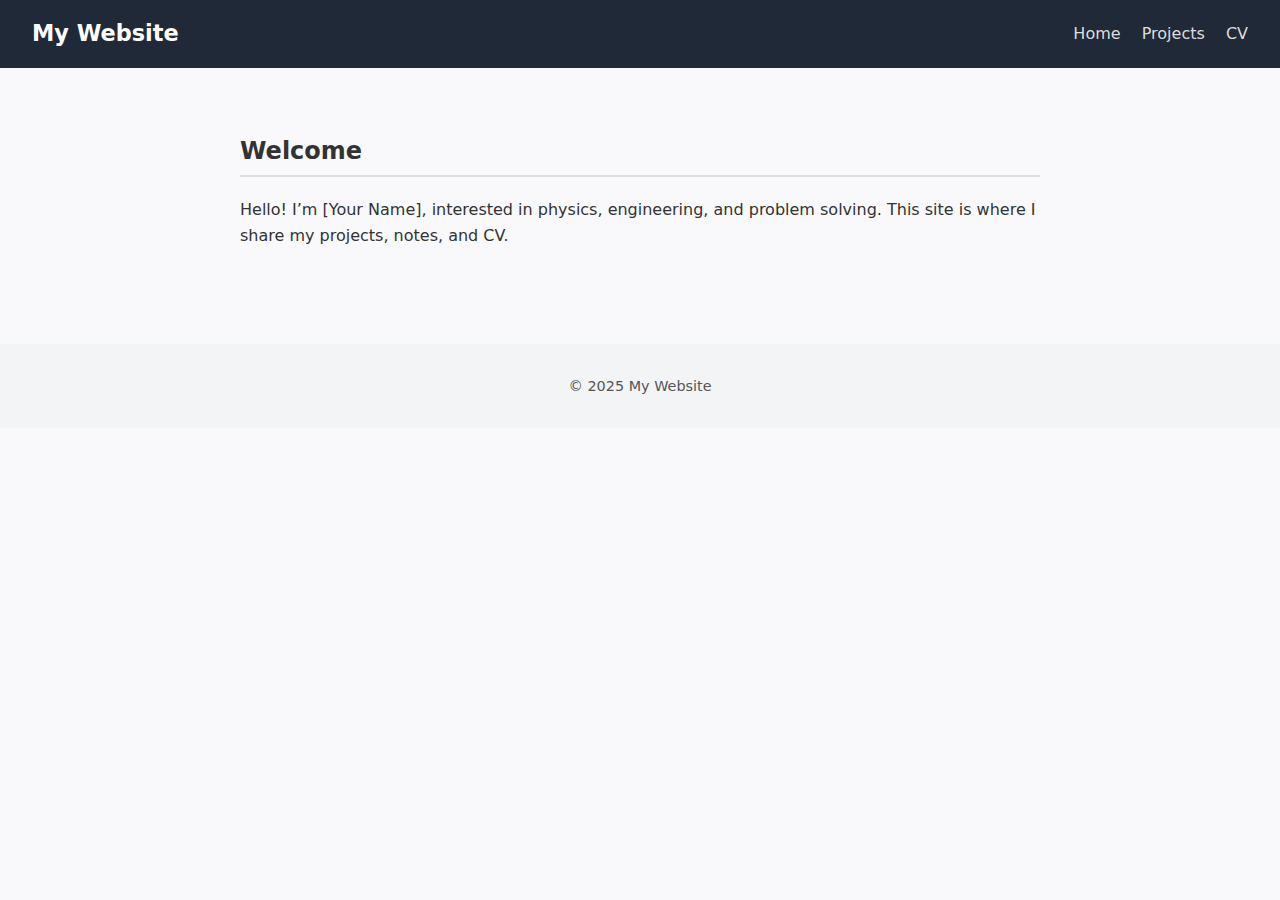
<file: index.html>
<!DOCTYPE html>
<html lang="en">
<head>
  <meta charset="UTF-8">
  <title>My Website</title>
  <link rel="stylesheet" href="style.css">
</head>
<body>
  <header>
    <h1>My Website</h1>
    <nav>
      <a href="index.html">Home</a>
      <a href="projects.html">Projects</a>
      <a href="cv.html">CV</a>
    </nav>
  </header>

  <main>
    <section>
      <h2>Welcome</h2>
      <p>Hello! I’m [Your Name], interested in physics, engineering, and problem solving.  
         This site is where I share my projects, notes, and CV.</p>
    </section>
  </main>

  <footer>
    <p>&copy; 2025 My Website</p>
  </footer>
</body>
</html>
</file>
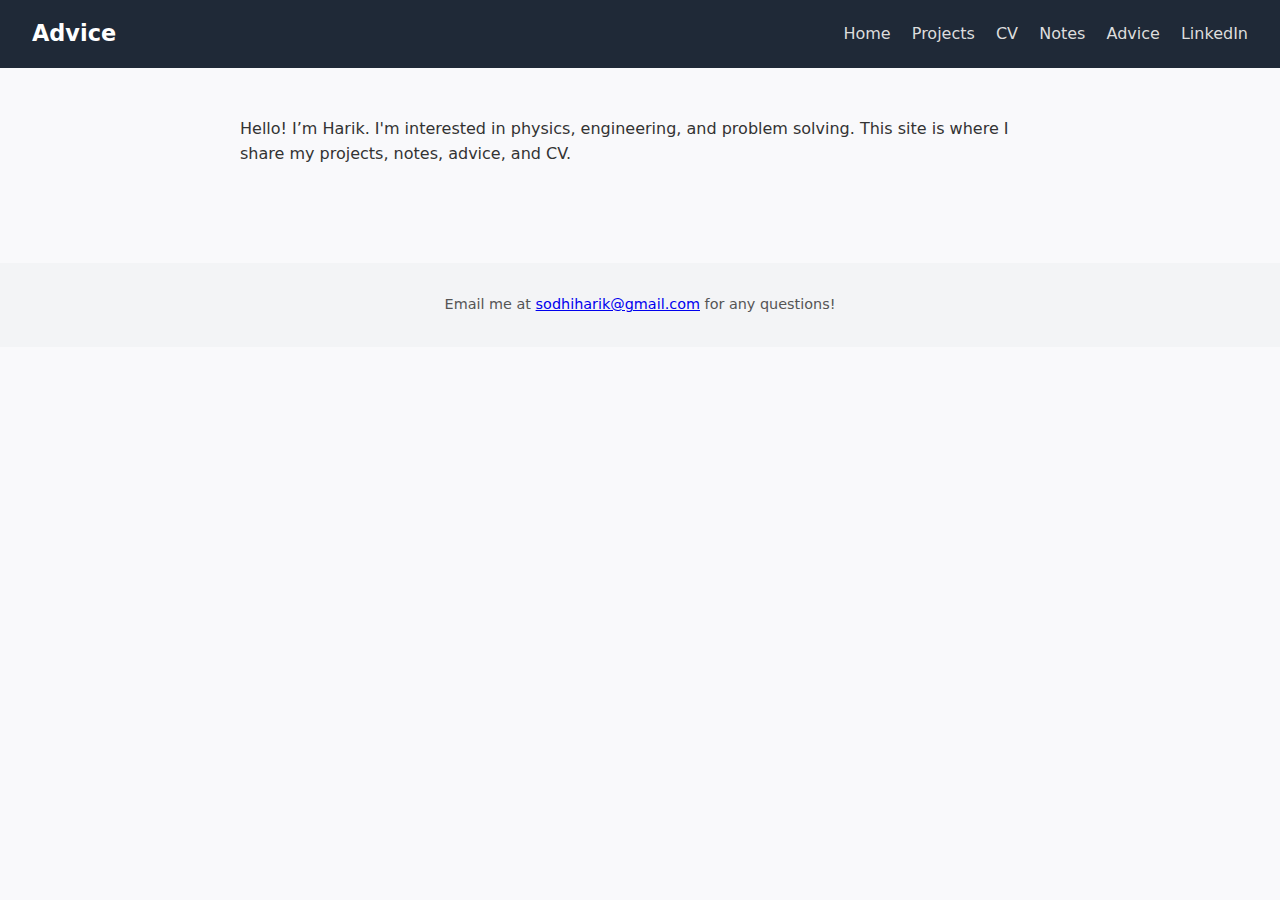
<file: advice.html>
<!DOCTYPE html>
<html lang="en">
<head>
  <meta charset="UTF-8">
  <title>Advice</title>
  <link rel="stylesheet" href="style.css">
</head>
<body>
  <header>
    <h1>Advice</h1>
    <nav>
      <a href="index.html">Home</a>
      <a href="projects.html">Projects</a>
      <a href="assets/cv.pdf">CV</a>
      <a href="assets/notes.html">Notes</a>
      <a href="assets/advice.html">Advice</a>
      <a href="https://www.linkedin.com/in/harik-sodhi-961b73347/">LinkedIn</a>
    </nav>
  </header>

  <main>
    <section>
      <p>Hello! I’m Harik. I'm interested in physics, engineering, and problem solving.  
         This site is where I share my projects, notes, advice, and CV.</p>
    </section>
  </main>

  <footer>
    <p>Email me at <a href="mailto:sodhiharik@gmail.com">sodhiharik@gmail.com</a> for any questions!</p>
  </footer>
</body>
</html>
</file>
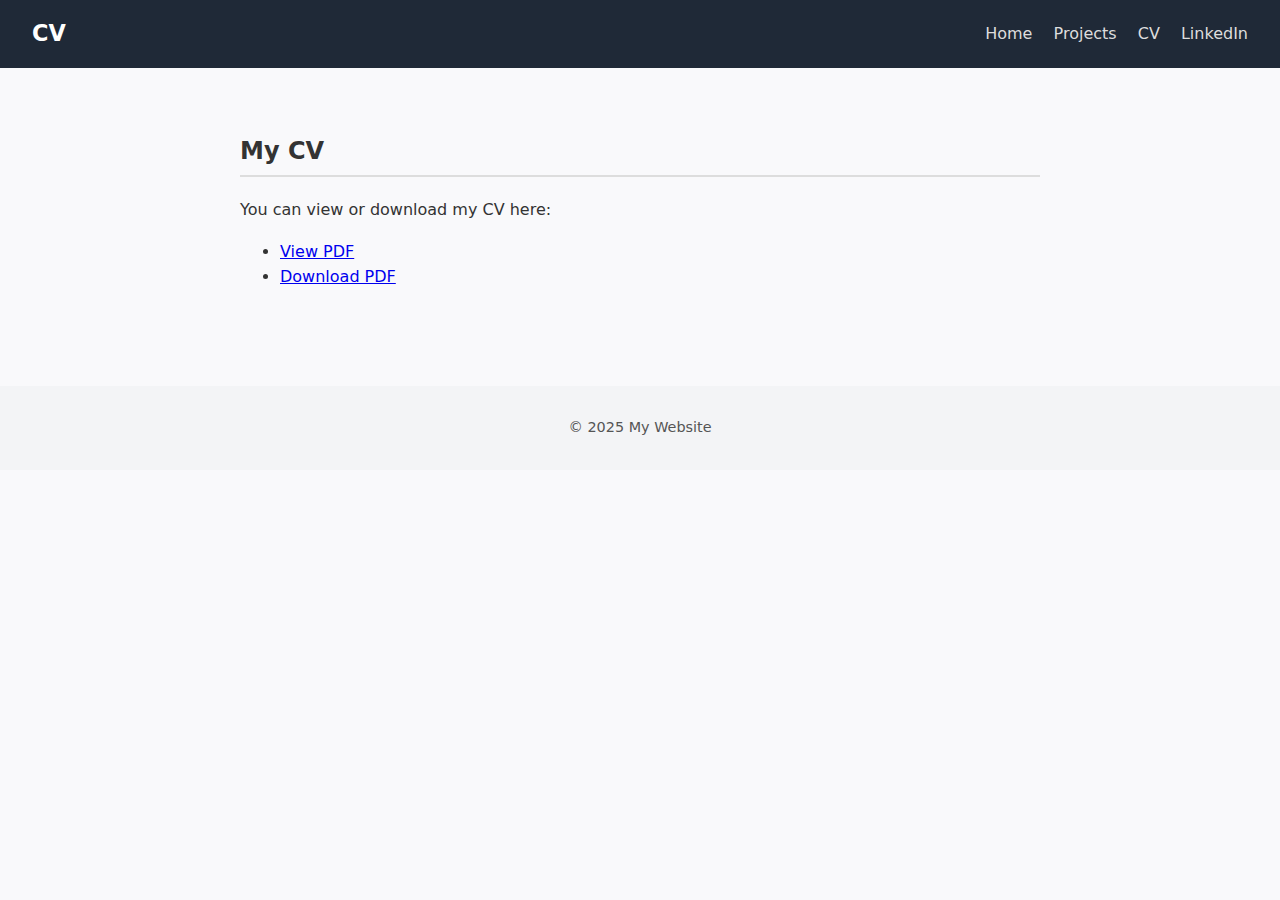
<file: cv.html>
<!DOCTYPE html>
<html lang="en">
<head>
  <meta charset="UTF-8">
  <title>CV</title>
  <link rel="stylesheet" href="style.css">
</head>
<body>
  <header>
    <h1>CV</h1>
    <nav>
      <a href="index.html">Home</a>
      <a href="projects.html">Projects</a>
      <a href="cv.html">CV</a>
      <a href="https://www.linkedin.com/in/harik-sodhi-961b73347/">LinkedIn</a>
    </nav>
  </header>

  <main>
    <h2>My CV</h2>
    <p>You can view or download my CV here:</p>
    <ul>
      <li><a href="assets/cv.pdf" target="_blank">View PDF</a></li>
      <li><a href="assets/cv.pdf" download>Download PDF</a></li>
    </ul>
  </main>

  <footer>
    <p>&copy; 2025 My Website</p>
  </footer>
</body>
</html>
</file>
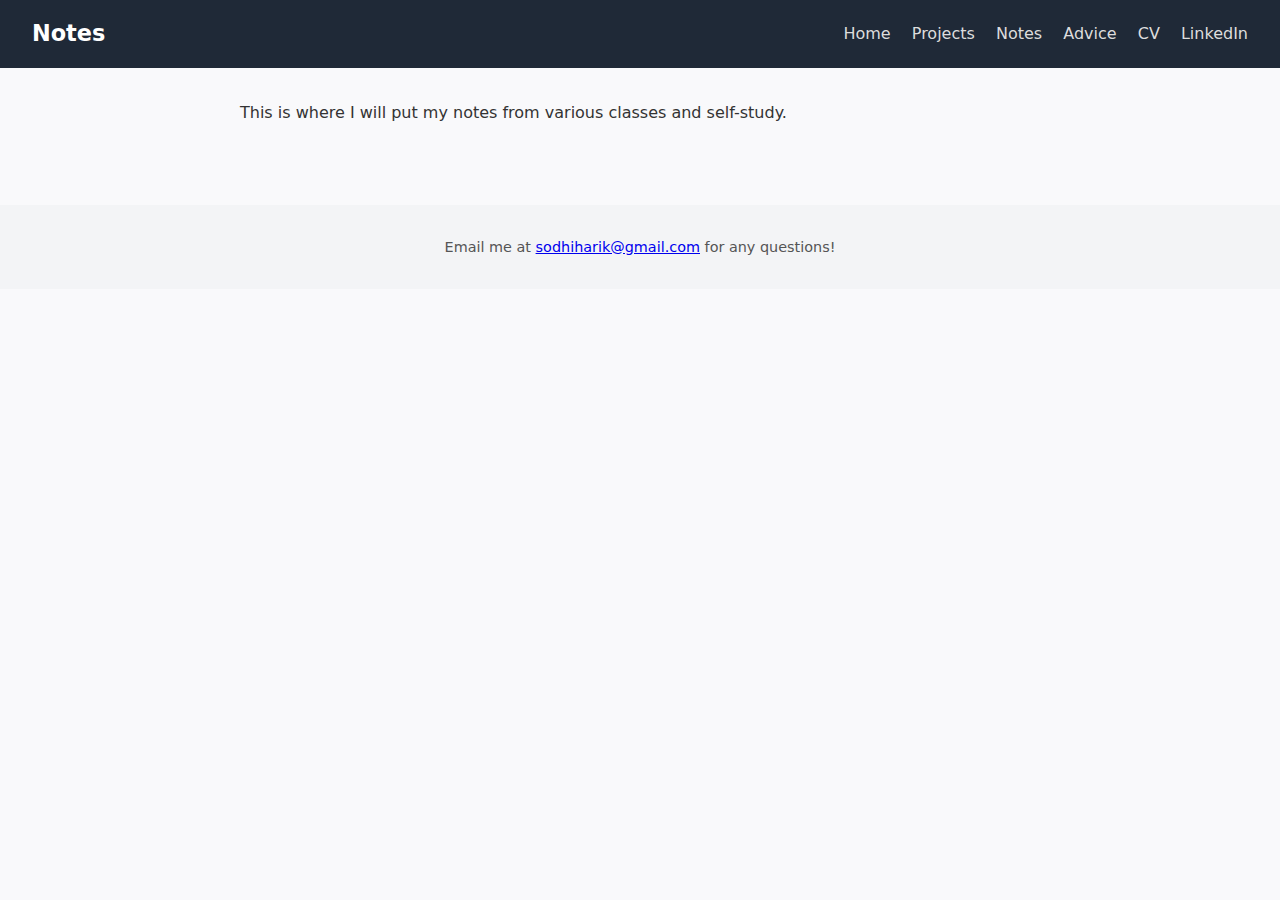
<file: notes.html>
<!DOCTYPE html>
<html lang="en">
<head>
  <meta charset="UTF-8">
  <title>Notes</title>
  <link rel="stylesheet" href="style.css">
</head>
<body>
  <header>
    <h1>Notes</h1>
    <nav>
      <a href="index.html">Home</a>
      <a href="projects.html">Projects</a>
      <a href="notes.html">Notes</a>
      <a href="advice.html">Advice</a>
      <a href="assets/cv.pdf">CV</a>
      <a href="https://www.linkedin.com/in/harik-sodhi-961b73347/">LinkedIn</a>
    </nav>
  </header>

  <main>
    <section>
      This is where I will put my notes from various classes and self-study.
    </section>
  </main>

  <footer>
    <p>Email me at <a href="mailto:sodhiharik@gmail.com">sodhiharik@gmail.com</a> for any questions!</p>
  </footer>
</body>
</html>
</file>
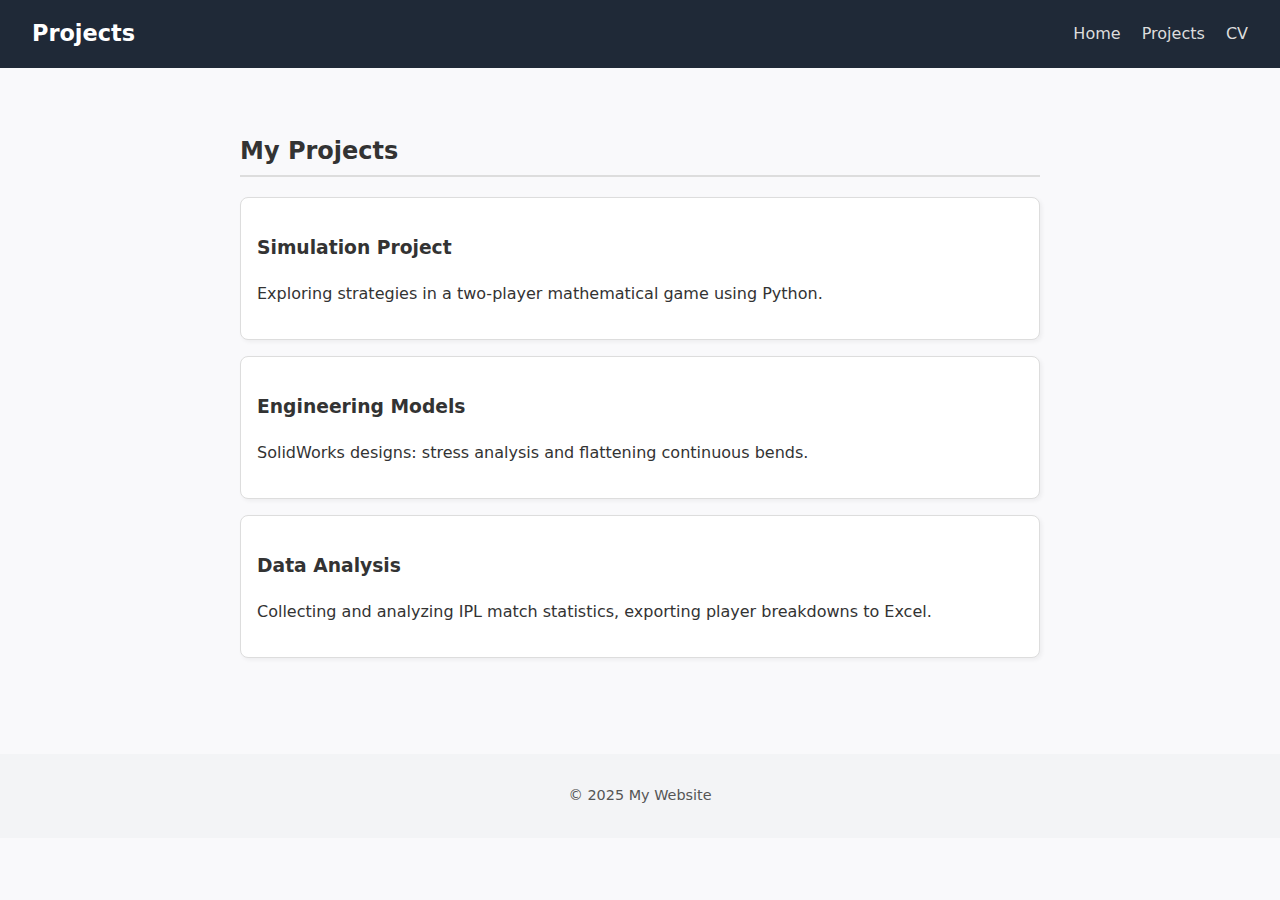
<file: projects.html>
<!DOCTYPE html>
<html lang="en">
<head>
  <meta charset="UTF-8">
  <title>Projects</title>
  <link rel="stylesheet" href="style.css">
</head>
<body>
  <header>
    <h1>Projects</h1>
    <nav>
      <a href="index.html">Home</a>
      <a href="projects.html">Projects</a>
      <a href="cv.html">CV</a>
    </nav>
  </header>

  <main>
    <h2>My Projects</h2>

    <a href="projects/simulation.html" class="card-link">
      <div class="card">
        <h3>Simulation Project</h3>
        <p>Exploring strategies in a two-player mathematical game using Python.</p>
      </div>
    </a>

    <a href="projects/engineering-models.html" class="card-link">
      <div class="card">
        <h3>Engineering Models</h3>
        <p>SolidWorks designs: stress analysis and flattening continuous bends.</p>
      </div>
    </a>

    <a href="projects/data-analysis.html" class="card-link">
      <div class="card">
        <h3>Data Analysis</h3>
        <p>Collecting and analyzing IPL match statistics, exporting player breakdowns to Excel.</p>
      </div>
    </a>
  </main>

  <footer>
    <p>&copy; 2025 My Website</p>
  </footer>
</body>
</html>
</file>
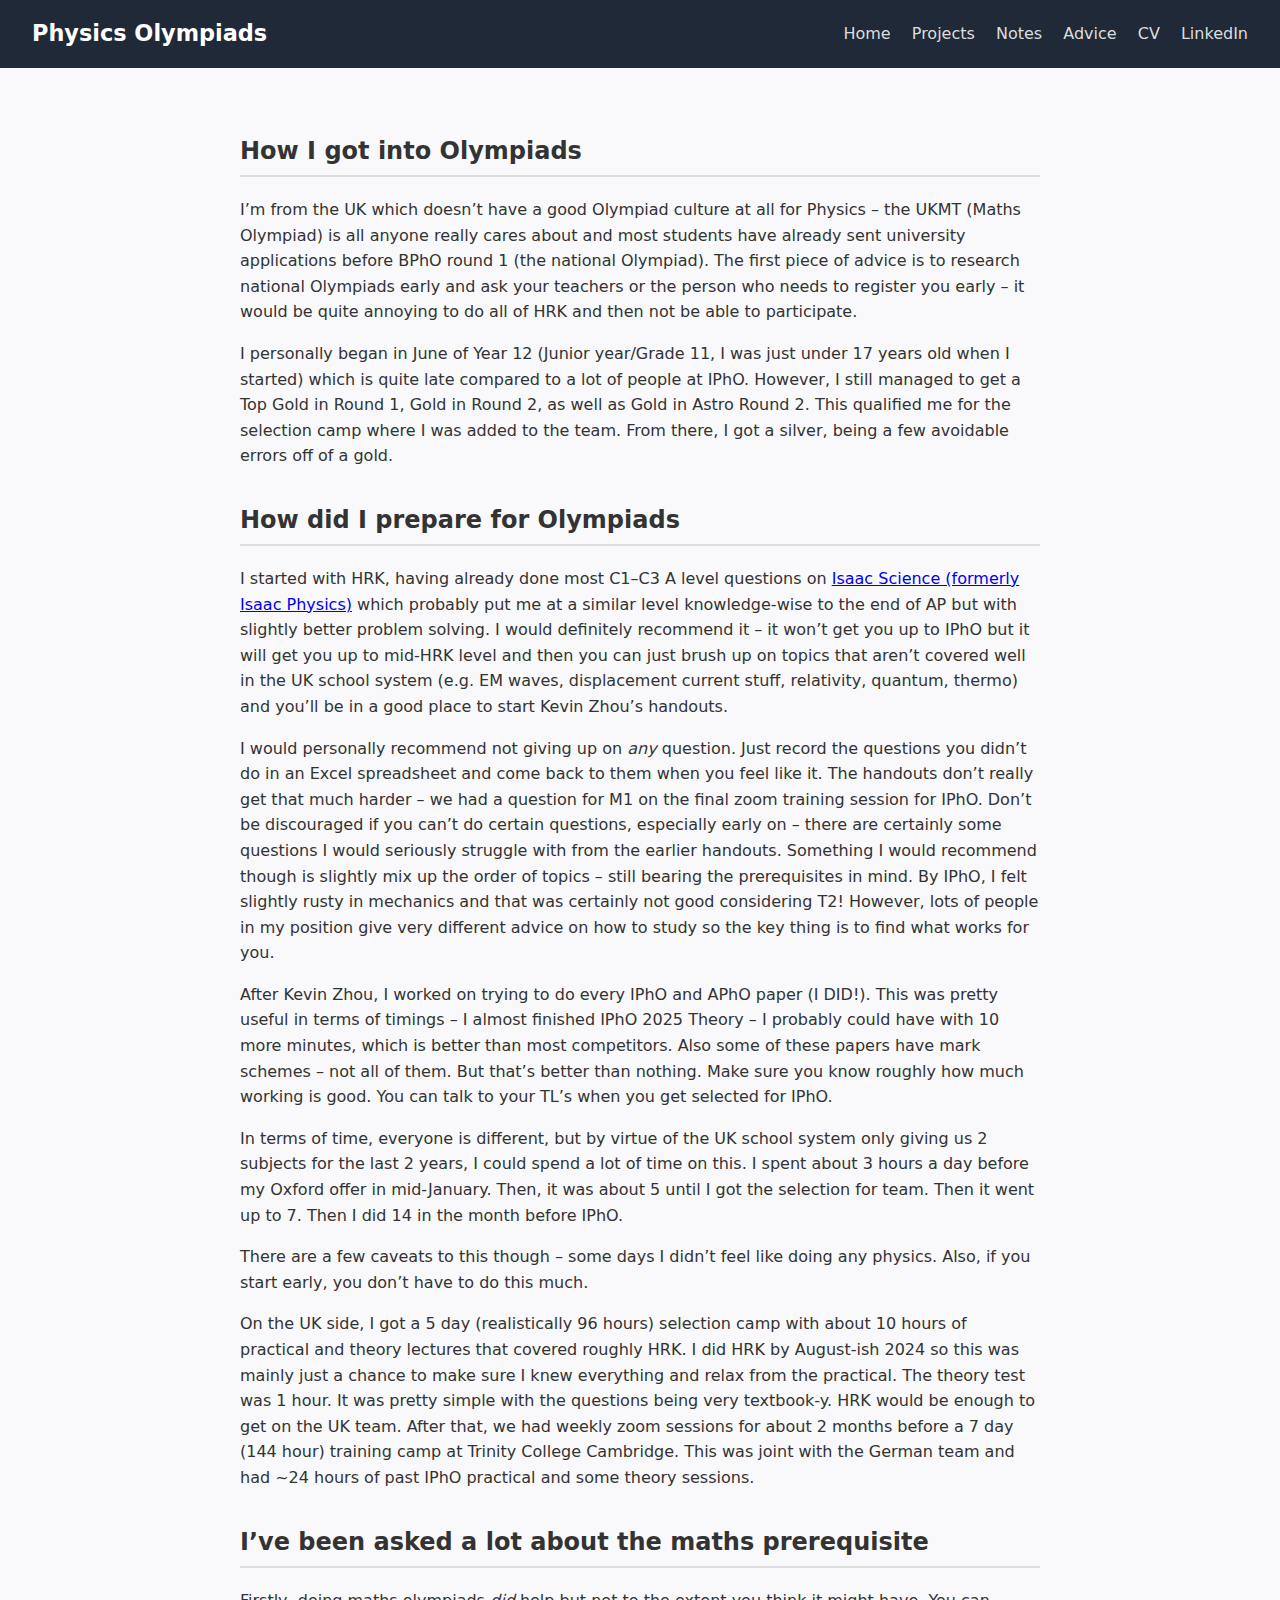
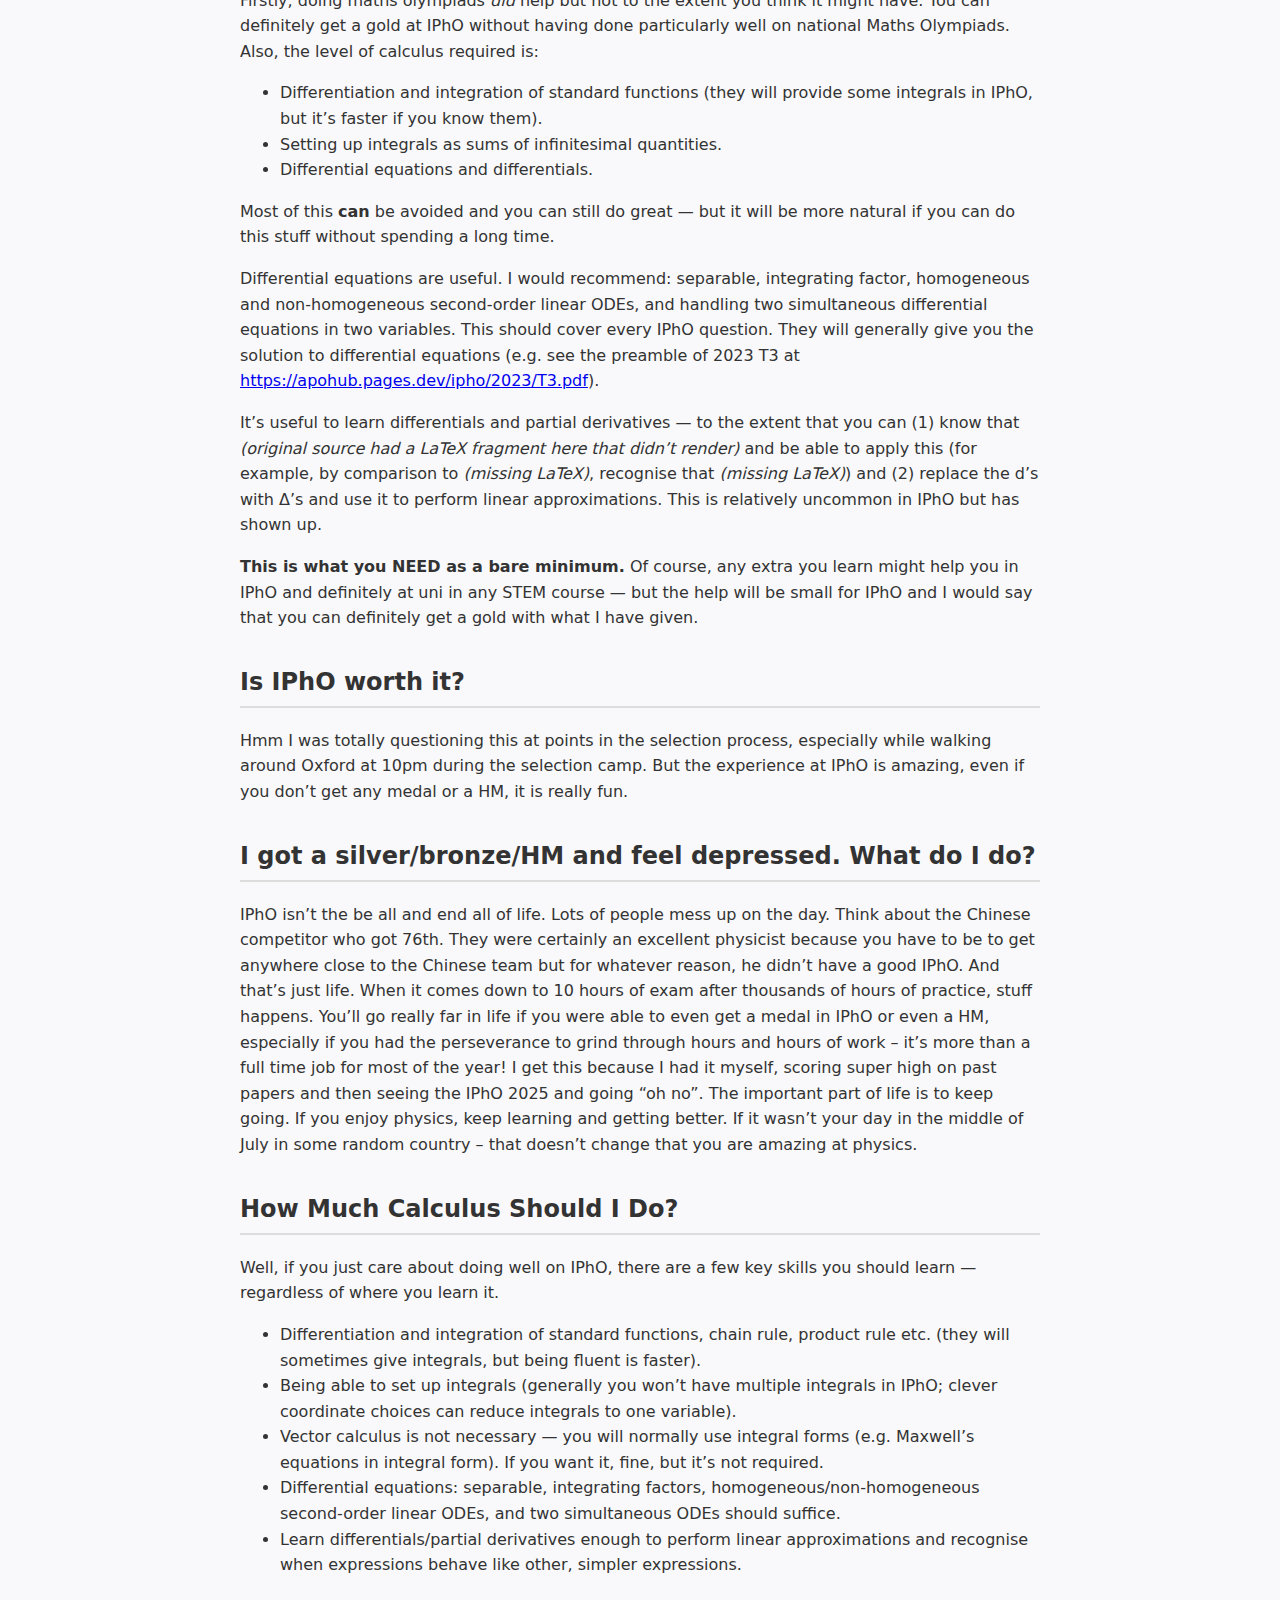
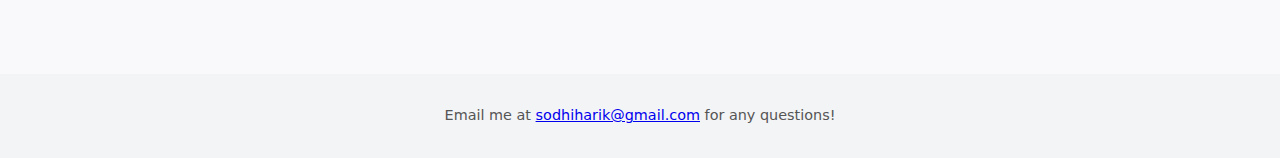
<file: advice/physics.html>
<!DOCTYPE html>
<html lang="en">
<head>
  <meta charset="UTF-8">
  <title>Physics Olympiads</title>
  <link rel="stylesheet" href="../style.css">
</head>
<body>
  <header>
    <h1>Physics Olympiads</h1>
    <nav>
      <a href="../index.html">Home</a>
      <a href="../projects.html">Projects</a>
      <a href="../notes.html">Notes</a>
      <a href="../advice.html">Advice</a>
      <a href="../assets/cv.pdf">CV</a>
      <a href="https://www.linkedin.com/in/harik-sodhi-961b73347/">LinkedIn</a>
    </nav>
  </header>

  <main>
    <section>
      <h2>How I got into Olympiads</h2> <p>I’m from the UK which doesn’t have a good Olympiad culture at all for Physics – the UKMT (Maths Olympiad) is all anyone really cares about and most students have already sent university applications before BPhO round 1 (the national Olympiad). The first piece of advice is to research national Olympiads early and ask your teachers or the person who needs to register you early – it would be quite annoying to do all of HRK and then not be able to participate.</p> <p>I personally began in June of Year 12 (Junior year/Grade 11, I was just under 17 years old when I started) which is quite late compared to a lot of people at IPhO. However, I still managed to get a Top Gold in Round 1, Gold in Round 2, as well as Gold in Astro Round 2. This qualified me for the selection camp where I was added to the team. From there, I got a silver, being a few avoidable errors off of a gold.</p> <h2>How did I prepare for Olympiads</h2> <p>I started with HRK, having already done most C1–C3 A level questions on <a href="https://isaacscience.org/">Isaac Science (formerly Isaac Physics)</a> which probably put me at a similar level knowledge-wise to the end of AP but with slightly better problem solving. I would definitely recommend it – it won’t get you up to IPhO but it will get you up to mid-HRK level and then you can just brush up on topics that aren’t covered well in the UK school system (e.g. EM waves, displacement current stuff, relativity, quantum, thermo) and you’ll be in a good place to start Kevin Zhou’s handouts.</p> <p>I would personally recommend not giving up on <em>any</em> question. Just record the questions you didn’t do in an Excel spreadsheet and come back to them when you feel like it. The handouts don’t really get that much harder – we had a question for M1 on the final zoom training session for IPhO. Don’t be discouraged if you can’t do certain questions, especially early on – there are certainly some questions I would seriously struggle with from the earlier handouts. Something I would recommend though is slightly mix up the order of topics – still bearing the prerequisites in mind. By IPhO, I felt slightly rusty in mechanics and that was certainly not good considering T2! However, lots of people in my position give very different advice on how to study so the key thing is to find what works for you.</p> <p>After Kevin Zhou, I worked on trying to do every IPhO and APhO paper (I DID!). This was pretty useful in terms of timings – I almost finished IPhO 2025 Theory – I probably could have with 10 more minutes, which is better than most competitors. Also some of these papers have mark schemes – not all of them. But that’s better than nothing. Make sure you know roughly how much working is good. You can talk to your TL’s when you get selected for IPhO.</p> <p>In terms of time, everyone is different, but by virtue of the UK school system only giving us 2 subjects for the last 2 years, I could spend a lot of time on this. I spent about 3 hours a day before my Oxford offer in mid-January. Then, it was about 5 until I got the selection for team. Then it went up to 7. Then I did 14 in the month before IPhO.</p> <p>There are a few caveats to this though – some days I didn’t feel like doing any physics. Also, if you start early, you don’t have to do this much.</p> <p>On the UK side, I got a 5 day (realistically 96 hours) selection camp with about 10 hours of practical and theory lectures that covered roughly HRK. I did HRK by August-ish 2024 so this was mainly just a chance to make sure I knew everything and relax from the practical. The theory test was 1 hour. It was pretty simple with the questions being very textbook-y. HRK would be enough to get on the UK team. After that, we had weekly zoom sessions for about 2 months before a 7 day (144 hour) training camp at Trinity College Cambridge. This was joint with the German team and had ~24 hours of past IPhO practical and some theory sessions.</p> <h2>I’ve been asked a lot about the maths prerequisite</h2> <p>Firstly, doing maths olympiads <em>did</em> help but not to the extent you think it might have. You can definitely get a gold at IPhO without having done particularly well on national Maths Olympiads. Also, the level of calculus required is:</p> <ul> <li>Differentiation and integration of standard functions (they will provide some integrals in IPhO, but it’s faster if you know them).</li> <li>Setting up integrals as sums of infinitesimal quantities.</li> <li>Differential equations and differentials.</li> </ul> <p>Most of this <strong>can</strong> be avoided and you can still do great — but it will be more natural if you can do this stuff without spending a long time.</p> <p>Differential equations are useful. I would recommend: separable, integrating factor, homogeneous and non-homogeneous second-order linear ODEs, and handling two simultaneous differential equations in two variables. This should cover every IPhO question. They will generally give you the solution to differential equations (e.g. see the preamble of 2023 T3 at <a href="https://apohub.pages.dev/ipho/2023/T3.pdf">https://apohub.pages.dev/ipho/2023/T3.pdf</a>).</p> <p>It’s useful to learn differentials and partial derivatives — to the extent that you can (1) know that <em>(original source had a LaTeX fragment here that didn’t render)</em> and be able to apply this (for example, by comparison to <em>(missing LaTeX)</em>, recognise that <em>(missing LaTeX)</em>) and (2) replace the d’s with Δ’s and use it to perform linear approximations. This is relatively uncommon in IPhO but has shown up.</p> <p><strong>This is what you NEED as a bare minimum.</strong> Of course, any extra you learn might help you in IPhO and definitely at uni in any STEM course — but the help will be small for IPhO and I would say that you can definitely get a gold with what I have given.</p> <h2>Is IPhO worth it?</h2> <p>Hmm I was totally questioning this at points in the selection process, especially while walking around Oxford at 10pm during the selection camp. But the experience at IPhO is amazing, even if you don’t get any medal or a HM, it is really fun.</p> <h2>I got a silver/bronze/HM and feel depressed. What do I do?</h2> <p>IPhO isn’t the be all and end all of life. Lots of people mess up on the day. Think about the Chinese competitor who got 76th. They were certainly an excellent physicist because you have to be to get anywhere close to the Chinese team but for whatever reason, he didn’t have a good IPhO. And that’s just life. When it comes down to 10 hours of exam after thousands of hours of practice, stuff happens. You’ll go really far in life if you were able to even get a medal in IPhO or even a HM, especially if you had the perseverance to grind through hours and hours of work – it’s more than a full time job for most of the year! I get this because I had it myself, scoring super high on past papers and then seeing the IPhO 2025 and going “oh no”. The important part of life is to keep going. If you enjoy physics, keep learning and getting better. If it wasn’t your day in the middle of July in some random country – that doesn’t change that you are amazing at physics.</p> <h2>How Much Calculus Should I Do?</h2> <p>Well, if you just care about doing well on IPhO, there are a few key skills you should learn — regardless of where you learn it.</p> <ul> <li>Differentiation and integration of standard functions, chain rule, product rule etc. (they will sometimes give integrals, but being fluent is faster).</li> <li>Being able to set up integrals (generally you won’t have multiple integrals in IPhO; clever coordinate choices can reduce integrals to one variable).</li> <li>Vector calculus is not necessary — you will normally use integral forms (e.g. Maxwell’s equations in integral form). If you want it, fine, but it’s not required.</li> <li>Differential equations: separable, integrating factors, homogeneous/non-homogeneous second-order linear ODEs, and two simultaneous ODEs should suffice.</li> <li>Learn differentials/partial derivatives enough to perform linear approximations and recognise when expressions behave like other, simpler expressions.</li> </ul>
    </section>
  </main>

  <footer>
    <p>Email me at <a href="mailto:sodhiharik@gmail.com">sodhiharik@gmail.com</a> for any questions!</p>
  </footer>
</body>
</html>
</file>
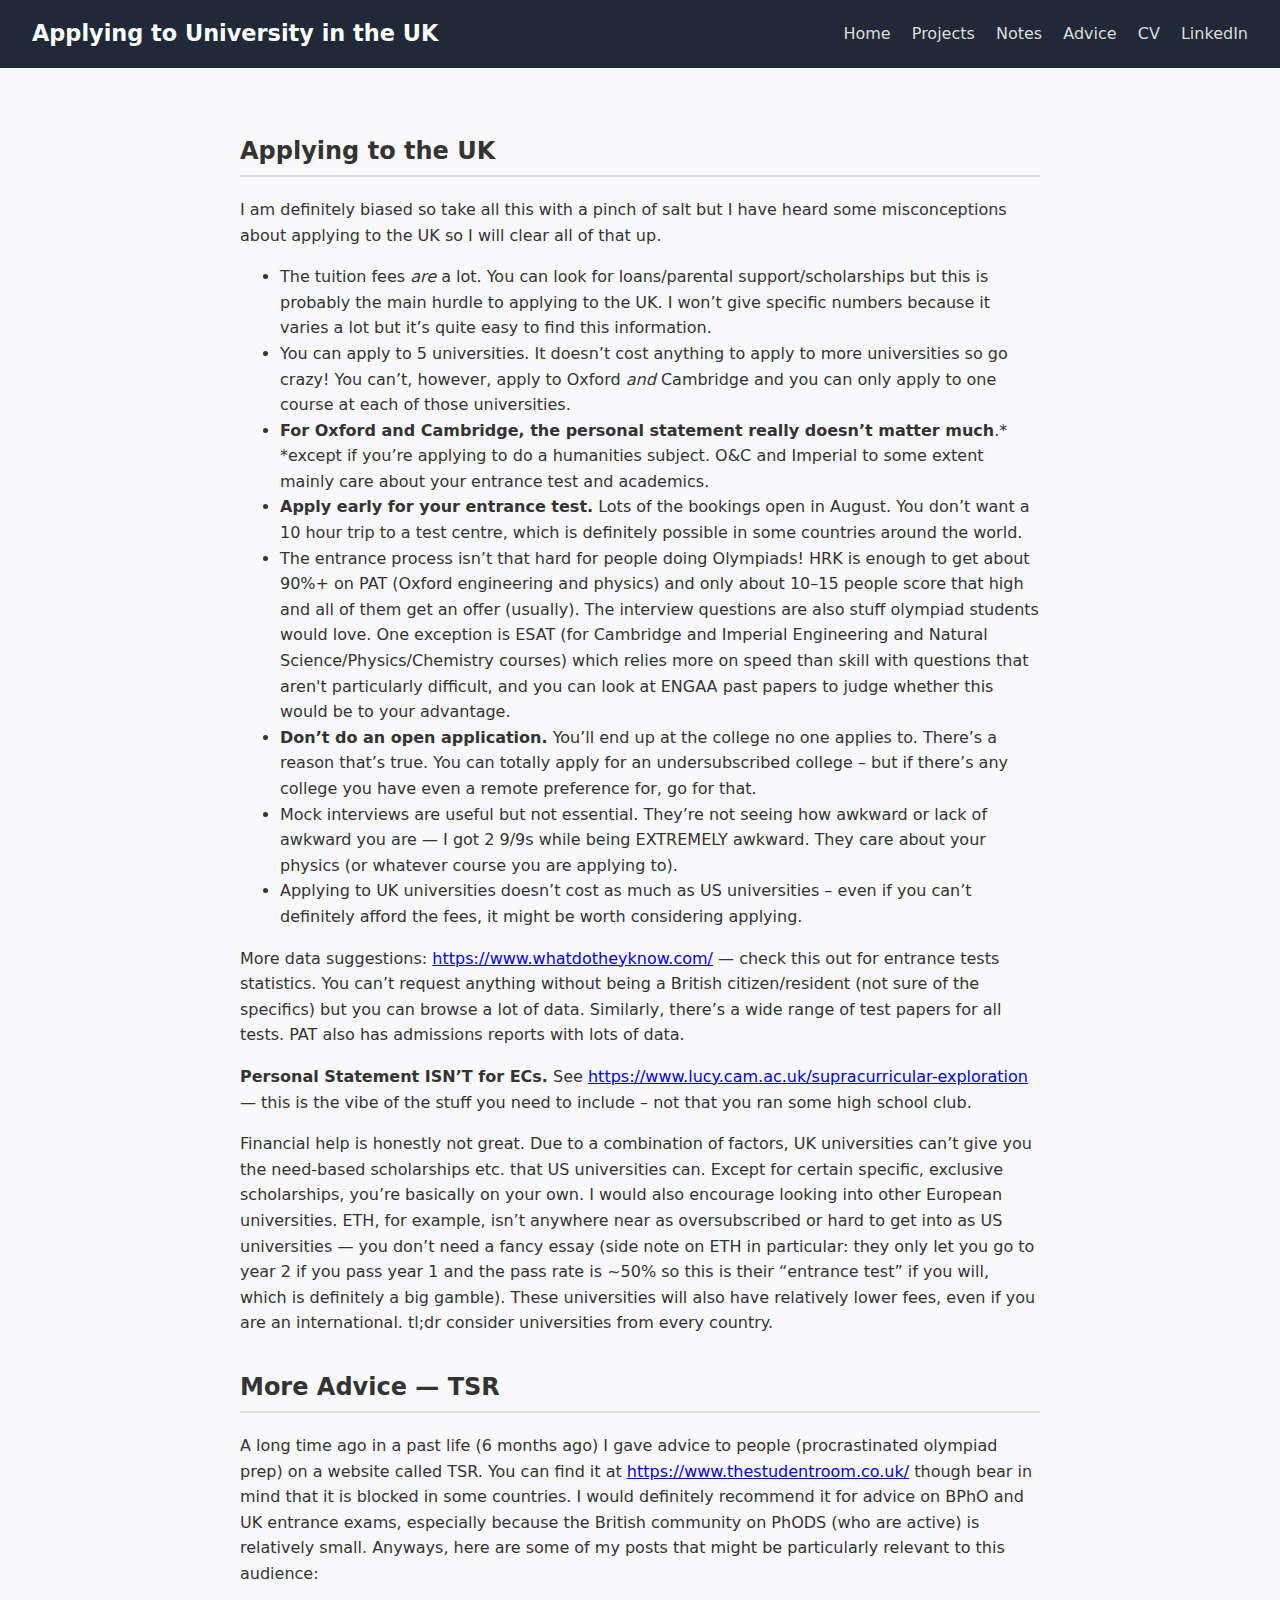
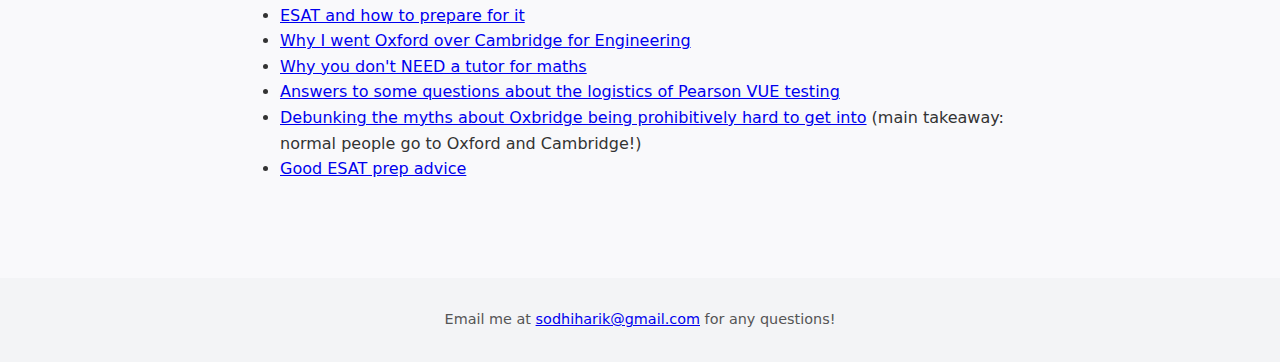
<file: advice/uni.html>
<!DOCTYPE html>
<html lang="en">
<head>
  <meta charset="UTF-8">
  <title>Applying to University in the UK</title>
  <link rel="stylesheet" href="../style.css">
</head>
<body>
  <header>
    <h1>Applying to University in the UK</h1>
    <nav>
      <a href="../index.html">Home</a>
      <a href="../projects.html">Projects</a>
      <a href="../notes.html">Notes</a>
      <a href="../advice.html">Advice</a>
      <a href="../assets/cv.pdf">CV</a>
      <a href="https://www.linkedin.com/in/harik-sodhi-961b73347/">LinkedIn</a>
    </nav>
  </header>

  <main>
    <section>
      <h2>Applying to the UK</h2> <p>I am definitely biased so take all this with a pinch of salt but I have heard some misconceptions about applying to the UK so I will clear all of that up.</p> <ul> <li>The tuition fees <em>are</em> a lot. You can look for loans/parental support/scholarships but this is probably the main hurdle to applying to the UK. I won’t give specific numbers because it varies a lot but it’s quite easy to find this information.</li> <li>You can apply to 5 universities. It doesn’t cost anything to apply to more universities so go crazy! You can’t, however, apply to Oxford <em>and</em> Cambridge and you can only apply to one course at each of those universities.</li> <li><strong>For Oxford and Cambridge, the personal statement really doesn’t matter much</strong>.* *except if you’re applying to do a humanities subject. O&C and Imperial to some extent mainly care about your entrance test and academics.</li> <li><strong>Apply early for your entrance test.</strong> Lots of the bookings open in August. You don’t want a 10 hour trip to a test centre, which is definitely possible in some countries around the world.</li> <li>The entrance process isn’t that hard for people doing Olympiads! HRK is enough to get about 90%+ on PAT (Oxford engineering and physics) and only about 10–15 people score that high and all of them get an offer (usually). The interview questions are also stuff olympiad students would love. One exception is ESAT (for Cambridge and Imperial Engineering and Natural Science/Physics/Chemistry courses) which relies more on speed than skill with questions that aren't particularly difficult, and you can look at ENGAA past papers to judge whether this would be to your advantage.</li> <li><strong>Don’t do an open application.</strong> You’ll end up at the college no one applies to. There’s a reason that’s true. You can totally apply for an undersubscribed college – but if there’s any college you have even a remote preference for, go for that.</li> <li>Mock interviews are useful but not essential. They’re not seeing how awkward or lack of awkward you are — I got 2 9/9s while being EXTREMELY awkward. They care about your physics (or whatever course you are applying to).</li> <li>Applying to UK universities doesn’t cost as much as US universities – even if you can’t definitely afford the fees, it might be worth considering applying.</li> </ul> <p>More data suggestions: <a href="https://www.whatdotheyknow.com/">https://www.whatdotheyknow.com/</a> — check this out for entrance tests statistics. You can’t request anything without being a British citizen/resident (not sure of the specifics) but you can browse a lot of data. Similarly, there’s a wide range of test papers for all tests. PAT also has admissions reports with lots of data.</p> <p><strong>Personal Statement ISN’T for ECs.</strong> See <a href="https://www.lucy.cam.ac.uk/supracurricular-exploration">https://www.lucy.cam.ac.uk/supracurricular-exploration</a> — this is the vibe of the stuff you need to include – not that you ran some high school club.</p> <p>Financial help is honestly not great. Due to a combination of factors, UK universities can’t give you the need-based scholarships etc. that US universities can. Except for certain specific, exclusive scholarships, you’re basically on your own. I would also encourage looking into other European universities. ETH, for example, isn’t anywhere near as oversubscribed or hard to get into as US universities — you don’t need a fancy essay (side note on ETH in particular: they only let you go to year 2 if you pass year 1 and the pass rate is ~50% so this is their “entrance test” if you will, which is definitely a big gamble). These universities will also have relatively lower fees, even if you are an international. tl;dr consider universities from every country.</p> <h2>More Advice — TSR</h2> <p>A long time ago in a past life (6 months ago) I gave advice to people (procrastinated olympiad prep) on a website called TSR. You can find it at <a href="https://www.thestudentroom.co.uk/">https://www.thestudentroom.co.uk/</a> though bear in mind that it is blocked in some countries. I would definitely recommend it for advice on BPhO and UK entrance exams, especially because the British community on PhODS (who are active) is relatively small. Anyways, here are some of my posts that might be particularly relevant to this audience:</p> <ul> <li><a href="https://www.thestudentroom.co.uk/showthread.php?t=7566351&p=100280029">ESAT and how to prepare for it</a></li> <li><a href="https://www.thestudentroom.co.uk/showthread.php?t=7576091&p=100400835">Why I went Oxford over Cambridge for Engineering</a></li> <li><a href="https://www.thestudentroom.co.uk/showthread.php?t=7571232&p=100335266">Why you don't NEED a tutor for maths</a></li> <li><a href="https://www.thestudentroom.co.uk/showthread.php?t=7556955&p=100186537">Answers to some questions about the logistics of Pearson VUE testing</a></li> <li><a href="https://www.thestudentroom.co.uk/showthread.php?t=7556051&p=100186537">Debunking the myths about Oxbridge being prohibitively hard to get into</a> (main takeaway: normal people go to Oxford and Cambridge!)</li> <li><a href="https://www.thestudentroom.co.uk/showthread.php?t=7540869">Good ESAT prep advice</a></li> </ul>
    </section>
  </main>

  <footer>
    <p>Email me at <a href="mailto:sodhiharik@gmail.com">sodhiharik@gmail.com</a> for any questions!</p>
  </footer>
</body>
</html>
</file>
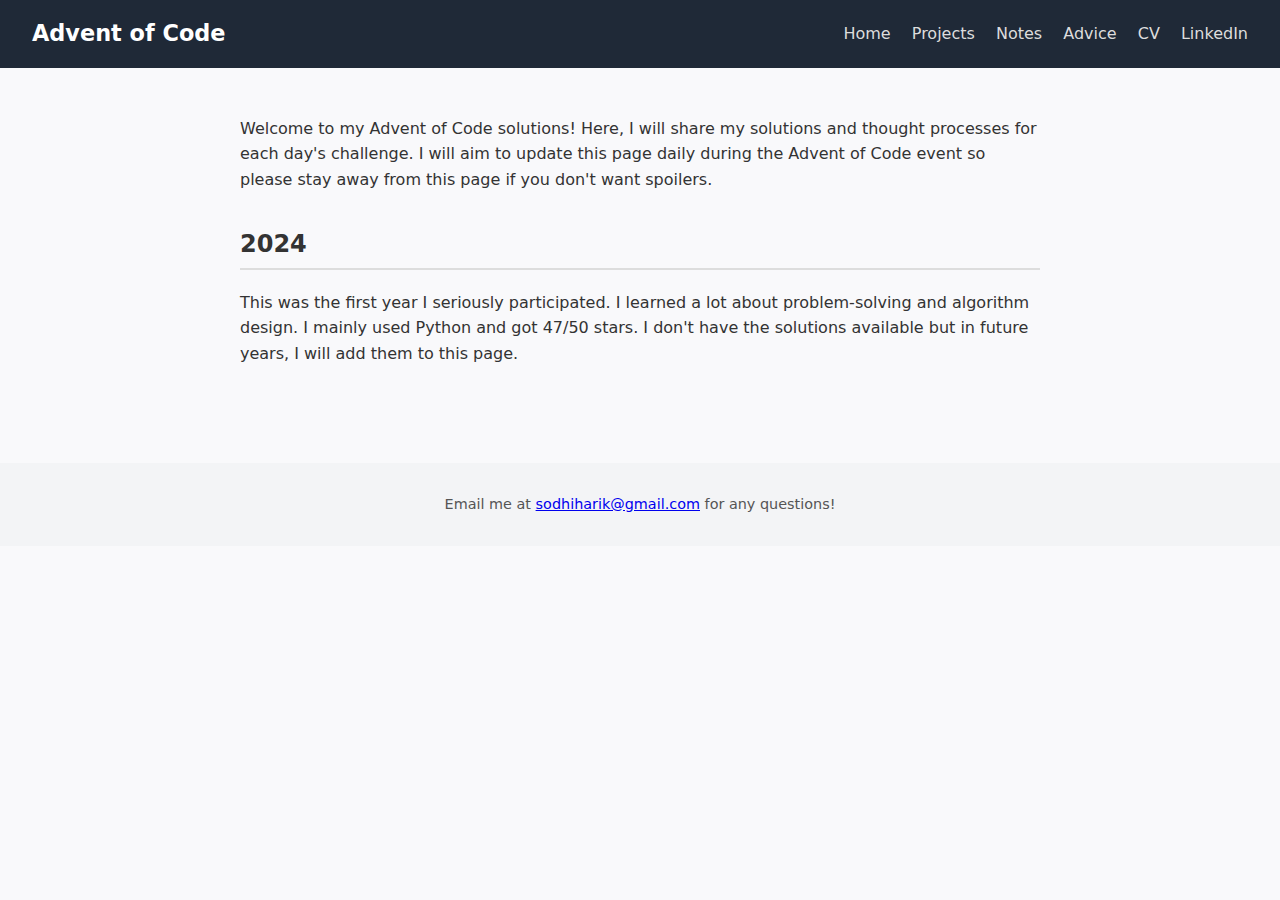
<file: projects/aoc.html>
<!DOCTYPE html>
<html lang="en">
<head>
  <meta charset="UTF-8">
  <title>Advent of Code</title>
  <link rel="stylesheet" href="../style.css">
</head>
<body>
  <header>
    <h1>Advent of Code</h1>
    <nav>
      <a href="../index.html">Home</a>
      <a href="../projects.html">Projects</a>
      <a href="../notes.html">Notes</a>
      <a href="../advice.html">Advice</a>
      <a href="../assets/cv.pdf">CV</a>
      <a href="https://www.linkedin.com/in/harik-sodhi-961b73347/">LinkedIn</a>
    </nav>
  </header>

  <main>
    <section>
      <p>Welcome to my Advent of Code solutions! Here, I will share my solutions and thought processes for each day's challenge. I will aim to update this 
      page daily during the Advent of Code event so please stay away from this page if you don't want spoilers.</p>
      </p>
    </section>
      <h2>2024</h2>
      <p>This was the first year I seriously participated. I learned a lot about problem-solving and algorithm design. I mainly used Python and got 47/50 stars. I don't have the solutions available but in future years, I will add them to this page.</p>
    <section>
      
  </main>

  <footer>
    <p>Email me at <a href="mailto:sodhiharik@gmail.com">sodhiharik@gmail.com</a> for any questions!</p>
  </footer>
</body>
</html>
</file>
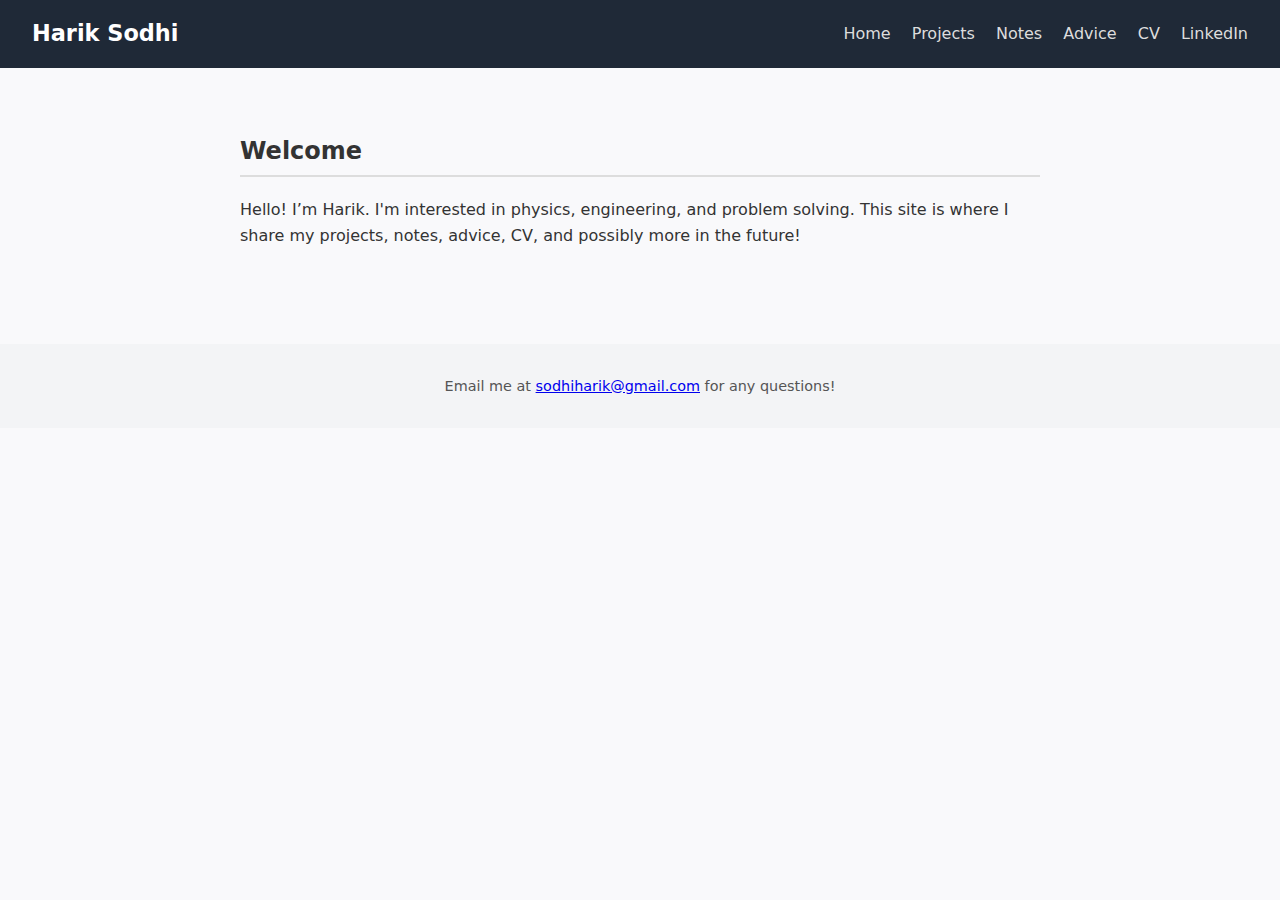
<file: projects/EPQ.html>
<!DOCTYPE html>
<html lang="en">
<head>
  <meta charset="UTF-8">
  <title>Harik Sodhi</title>
  <link rel="stylesheet" href="../style.css">
</head>
<body>
  <header>
    <h1>Harik Sodhi</h1>
    <nav>
      <a href="../index.html">Home</a>
      <a href="../projects.html">Projects</a>
      <a href="../notes.html">Notes</a>
      <a href="../advice.html">Advice</a>
      <a href="../assets/cv.pdf">CV</a>
      <a href="https://www.linkedin.com/in/harik-sodhi-961b73347/">LinkedIn</a>
    </nav>
  </header>

  <main>
    <section>
      <h2>Welcome</h2>
      <p>Hello! I’m Harik. I'm interested in physics, engineering, and problem solving.  
         This site is where I share my projects, notes, advice, CV, and possibly more in the future!</p>
    </section>
  </main>

  <footer>
    <p>Email me at <a href="mailto:sodhiharik@gmail.com">sodhiharik@gmail.com</a> for any questions!</p>
  </footer>
</body>
</html>
</file>
<file: style.css>
body {
  font-family: system-ui, sans-serif;
  margin: 0;
  background: #f9f9fb;
  color: #333;
  line-height: 1.6;
}

header {
  background: #1f2937;
  color: #fff;
  padding: 1rem 2rem;
  display: flex;
  justify-content: space-between;
  align-items: center;
}

header h1 {
  margin: 0;
  font-size: 1.4rem;
}

nav a {
  color: #ddd;
  margin-left: 1rem;
  text-decoration: none;
}

nav a:hover {
  color: #fff;
}

main {
  padding: 2rem;
  max-width: 800px;
  margin: auto;
}

h2 {
  border-bottom: 2px solid #ddd;
  padding-bottom: 0.3rem;
  margin-top: 2rem;
}

.card {
  background: white;
  border: 1px solid #ddd;
  border-radius: 8px;
  padding: 1rem;
  margin: 1rem 0;
  box-shadow: 2px 2px 4px rgba(0,0,0,0.05);
}

footer {
  background: #f3f4f6;
  text-align: center;
  padding: 1rem;
  margin-top: 3rem;
  font-size: 0.9rem;
  color: #555;
}

/* Make the whole card clickable */
.card-link {
  text-decoration: none;
  color: inherit;
  display: block;
}

.card {
  background: white;
  border: 1px solid #ddd;
  border-radius: 8px;
  padding: 1rem;
  margin: 1rem 0;
  box-shadow: 2px 2px 4px rgba(0,0,0,0.05);
  transition: transform 0.1s ease, box-shadow 0.1s ease;
}

.card:hover {
  transform: translateY(-2px);
  box-shadow: 4px 6px 12px rgba(0,0,0,0.1);
  cursor: pointer;
}
</file>
